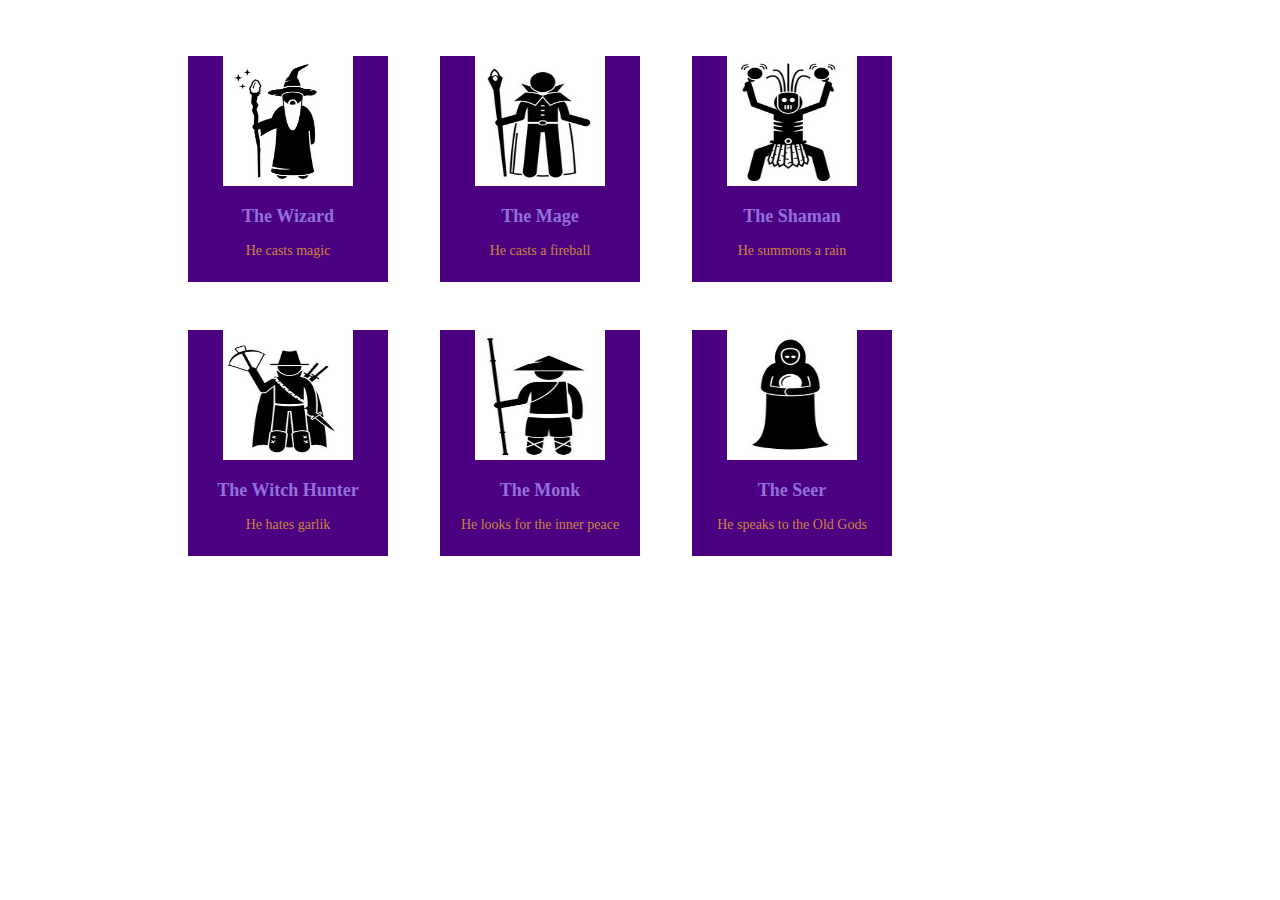
<file: index.html>
<!DOCTYPE html>
<html lang="en">
  <head>
    <meta charset="UTF-8" />
    <meta http-equiv="X-UA-Compatible" content="IE=edge" />
    <meta name="viewport" content="width=device-width, initial-scale=1.0" />
    <title>The Basis_of_All</title>
    <link rel="stylesheet" href="style.css" />
  </head>
  <body>
    <header>
      <nav></nav>
    </header>
    <main>
      <div class="container">
        <div class="card inline-block">
          <img
            class="image"
            src="./images/wizard.jpg"
            alt="wizard"
            width="130"
            height="130"
          />
          <h2 class="title">The Wizard</h2>
          <p class="description">He casts magic</p>
        </div>
        <div class="card inline-block">
          <img
            class="image"
            src="./images/mage.jpg"
            alt="mage"
            width="130"
            height="130"
          />
          <h2 class="title">The Mage</h2>
          <p class="description">He casts a fireball</p>
        </div>
        <div class="card inline-block">
          <img
            class="image"
            src="./images/shaman.jpg"
            alt="shaman"
            width="130"
            height="130"
          />
          <h2 class="title">The Shaman</h2>
          <p class="description">He summons a rain</p>
        </div>
        <div class="card inline-block">
          <img
            class="image"
            src="./images/wh.jpg"
            alt="witchhunter"
            width="130"
            height="130"
          />
          <h2 class="title">The Witch Hunter</h2>
          <p class="description">He hates garlik</p>
        </div>
        <div class="card inline-block">
          <img
            class="image"
            src="./images/monk.jpg"
            alt="monk"
            width="130"
            height="130"
          />
          <h2 class="title">The Monk</h2>
          <p class="description">He looks for the inner peace</p>
        </div>
        <div class="card inline-block">
          <img
            class="image"
            src="./images/seer.jpg"
            alt="seer"
            width="130"
            height="130"
          />
          <h2 class="title">The Seer</h2>
          <p class="description">He speaks to the Old Gods</p>
        </div>
      </div>
    </main>
    <footer></footer>
  </body>
</html>
</file>
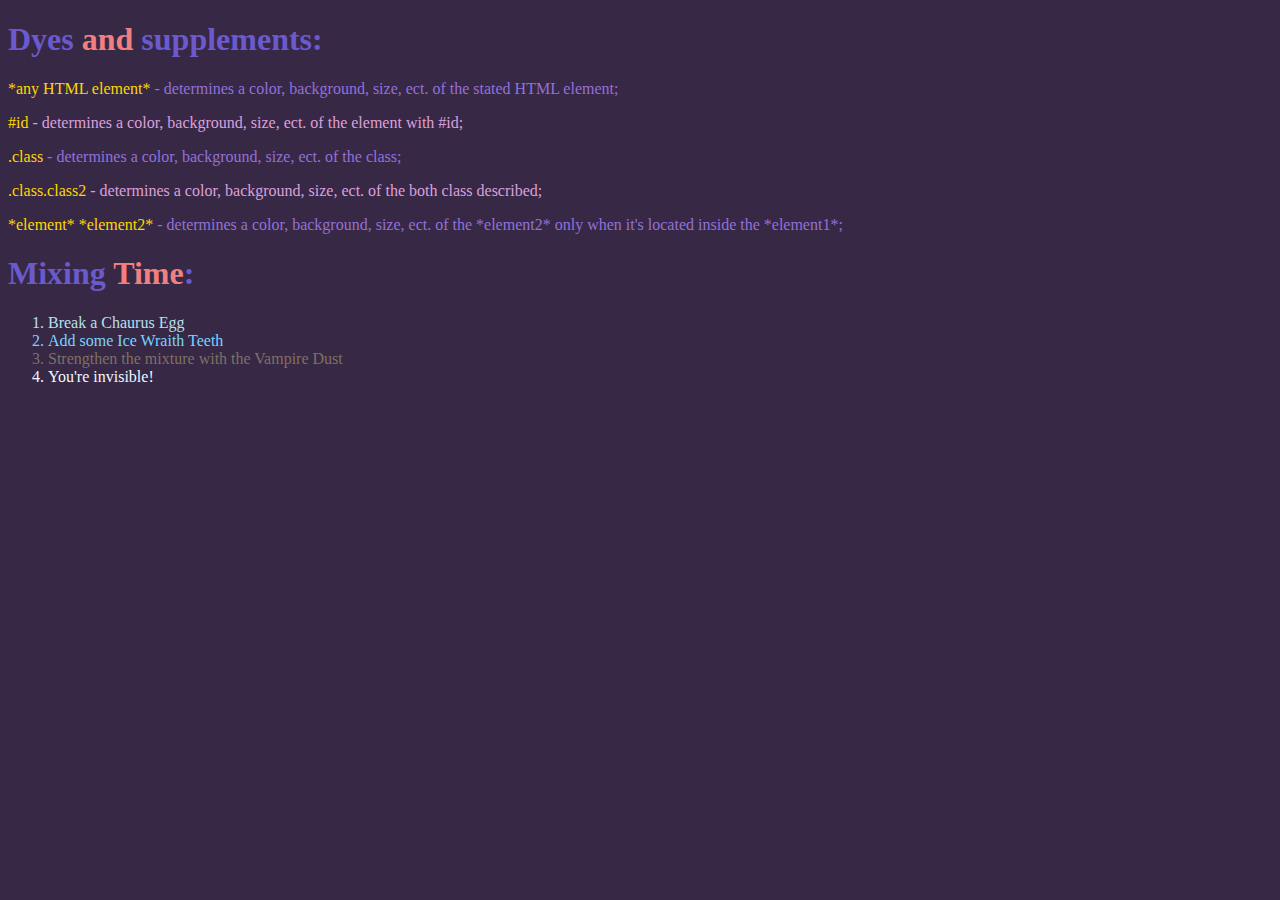
<file: colorful_mixture.html>
<!DOCTYPE html>
<html lang="en">
  <head>
    <meta charset="UTF-8" />
    <meta http-equiv="X-UA-Compatible" content="IE=edge" />
    <meta name="viewport" content="width=device-width, initial-scale=1.0" />
    <title>Colorful_Mixture</title>
    <link rel="stylesheet" href="./styles/style.css" />
  </head>
  <body>
    <main>
      <section>
        <h1>Dyes <span>and</span> supplements:</h1>
        <p class="colorOne">
          <span>*any HTML element*</span>
          - determines a color, background, size, ect. of the stated HTML
          element;
        </p>
        <p class="colorTwo">
          <span>#id</span>
          - determines a color, background, size, ect. of the element with #id;
        </p>
        <p class="colorOne">
          <span>.class</span>
          - determines a color, background, size, ect. of the class;
        </p>
        <p class="colorTwo">
          <span>.class.class2</span>
          - determines a color, background, size, ect. of the both class
          described;
        </p>
        <p class="colorOne">
          <span>*element* *element2*</span>
          - determines a color, background, size, ect. of the *element2* only
          when it's located inside the *element1*;
        </p>
      </section>
      <section>
        <h1>Mixing<span> Time</span>:</h1>
        <ol>
          <li class="colorOne sectionOne">Break a Chaurus Egg</li>
          <li class="colorTwo sectionTwo">Add some Ice Wraith Teeth</li>
          <li class="colorOne sectionThree">
            Strengthen the mixture with the Vampire Dust
          </li>
          <li id="invisible">You're invisible!</li>
        </ol>
      </section>
    </main>
  </body>
</html>
</file>
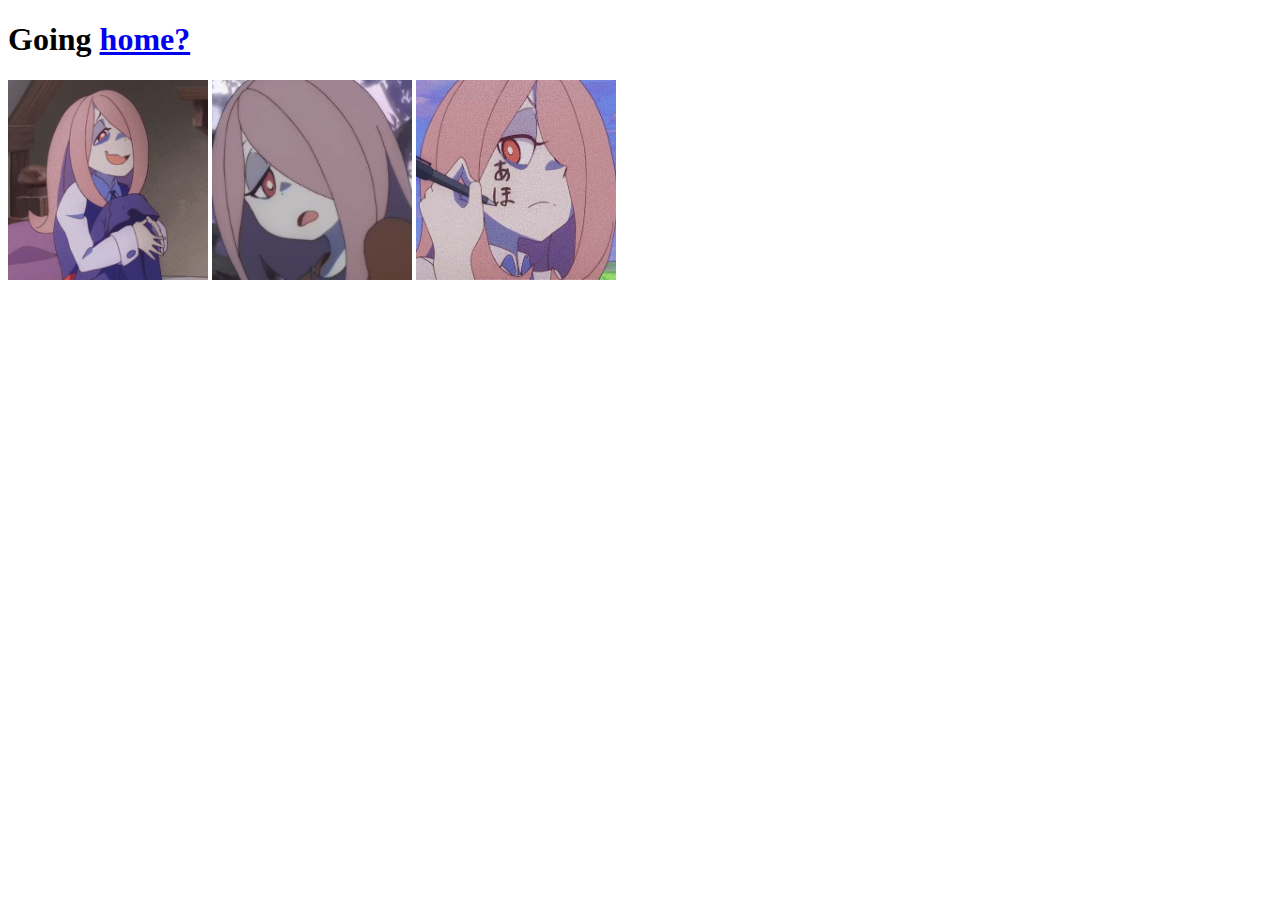
<file: gallery.html>
<!DOCTYPE html>
<html lang="en">
  <head>
    <meta charset="UTF-8" />
    <meta http-equiv="X-UA-Compatible" content="IE=edge" />
    <meta name="viewport" content="width=device-width, initial-scale=1.0" />
    <title>Recepies</title>
  </head>
  <body>
    <section>
      <h1>Going <a href="./index.html">home?</a></h1>
      <img src="./images/sm1.jpg" width="200" height="200" alt="I" />
      <img src="./images/sm2.jpg" width="200" height="200" alt="Hate" />
      <img src="./images/sm3.jpg" width="200" height="200" alt="Myself" />
    </section>
  </body>
</html>
</file>
<file: style.css>
.container {
  width: 100%;
  max-width: 1000px;
  margin-left: auto;
  margin-right: auto;
}
.inline-block {
  display: inline-block;
}
.card {
  width: 200px;
  height: 226px;
  background: #e0e0e0;
  margin-left: 3rem;
  margin-top: 3rem;
  background-color: indigo;
}
.image {
  max-width: 100%;
  padding-left: 35px;
  padding-right: 35px;
}
.title {
  font-family: "Roboto";
  font-style: normal;
  font-weight: 700;
  font-size: 18px;
  line-height: 22px;
  text-align: center;
  color: mediumpurple;
}
.description {
  font-family: "Roboto";
  font-style: normal;
  font-weight: 400;
  font-size: 14px;
  line-height: 18px;
  text-align: center;
  color: peru;
}
</file>
<file: styles/style.css>
* {
  background-color: rgb(55, 40, 69);
}
h1 {
  color: slateblue;
}
h1 > span {
  color: lightcoral;
}
.colorOne {
  color: mediumpurple;
}
.colorTwo {
  color: plum;
}
#invisible {
  color: aliceblue;
}
.colorOne.sectionOne {
  color: rgb(181, 224, 238);
}
.colorTwo.sectionTwo {
  color: rgb(119, 212, 255);
}
.colorOne.sectionThree {
  color: rgb(126, 112, 100);
}
p > span {
  color: gold;
}
</file>
